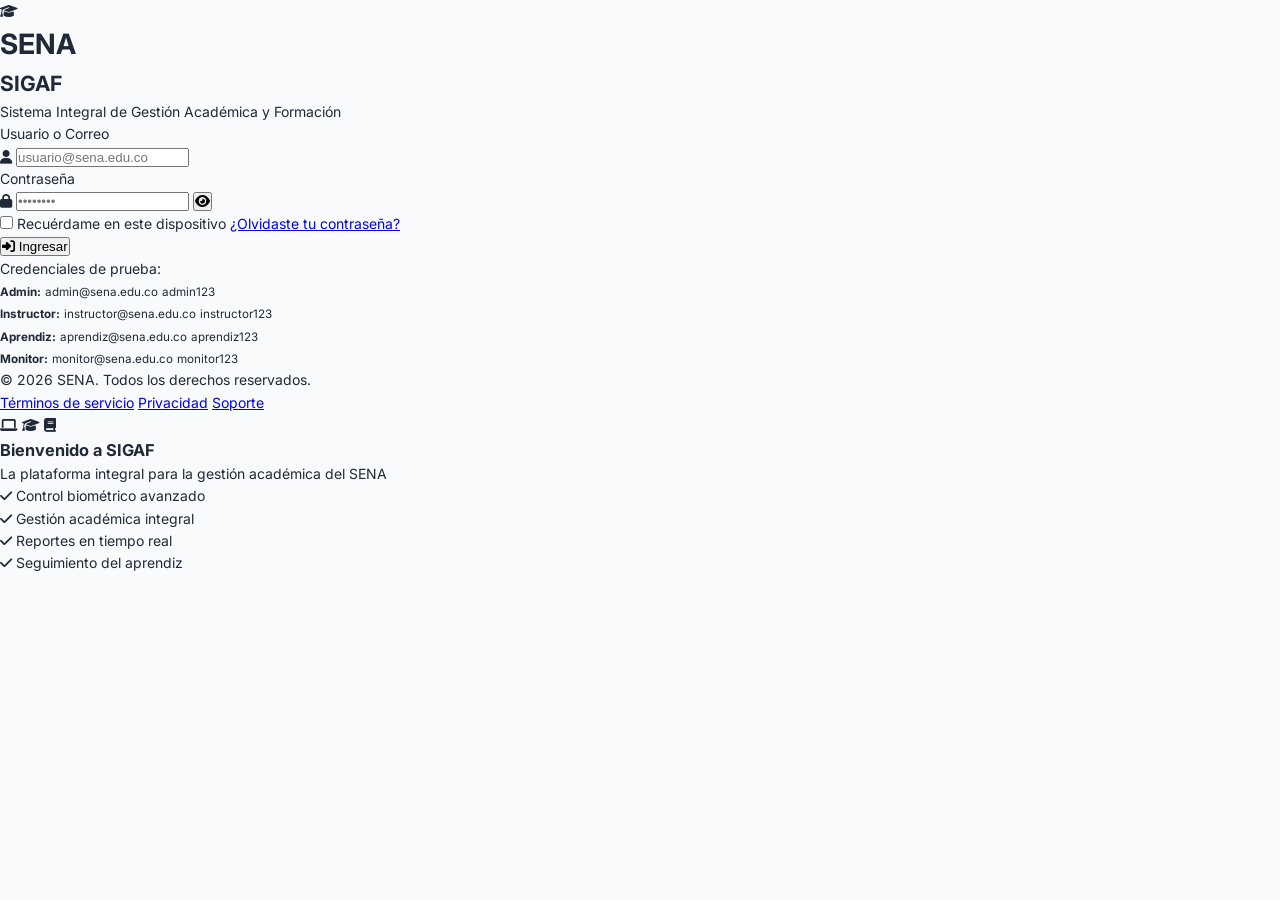
<file: index.html>
<!DOCTYPE html>
<html lang="es">
<head>
    <meta charset="UTF-8">
    <meta name="viewport" content="width=device-width, initial-scale=1.0">
    <title>SIGAF - Login</title>
    <link rel="stylesheet" href="css/variables.css">
    <link rel="stylesheet" href="css/styles.css">
    <link rel="stylesheet" href="css/responsive.css">
    <link rel="stylesheet" href="https://cdnjs.cloudflare.com/ajax/libs/font-awesome/6.4.0/css/all.min.css">
    <link href="https://fonts.googleapis.com/css2?family=Inter:wght@400;500;600;700;800&display=swap" rel="stylesheet">
</head>
<body class="login-page">
    <div class="login-container">
        <!-- Lado Izquierdo - Formulario -->
        <div class="login-form-section">
            <div class="login-content">
                <!-- Logo SENA -->
                <div class="login-header">
                    <div class="logo-sena">
                        <i class="fas fa-graduation-cap"></i>
                    </div>
                    <h1>SENA</h1>
                </div>

                <!-- Branding SIGAF -->
                <div class="sigaf-branding">
                    <h2>SIGAF</h2>
                    <p>Sistema Integral de Gestión Académica y Formación</p>
                </div>

                <!-- Formulario Login -->
                <form class="login-form" id="loginForm">
                    <div class="form-group">
                        <label for="usuario">Usuario o Correo</label>
                        <div class="input-wrapper">
                            <i class="fas fa-user"></i>
                            <input type="email" id="usuario" placeholder="usuario@sena.edu.co" required>
                        </div>
                    </div>

                    <div class="form-group">
                        <label for="password">Contraseña</label>
                        <div class="input-wrapper">
                            <i class="fas fa-lock"></i>
                            <input type="password" id="password" placeholder="••••••••" required>
                            <button type="button" class="toggle-password" onclick="togglePassword()">
                                <i class="fas fa-eye"></i>
                            </button>
                        </div>
                    </div>

                    <div class="form-options">
                        <label class="remember-me">
                            <input type="checkbox" id="remember">
                            <span>Recuérdame en este dispositivo</span>
                        </label>
                        <a href="#" class="forgot-password">¿Olvidaste tu contraseña?</a>
                    </div>

                    <button type="submit" class="btn-login">
                        <i class="fas fa-sign-in-alt"></i>
                        Ingresar
                    </button>
                </form>

                <!-- Demo Credentials -->
                <div class="demo-credentials">
                    <p>Credenciales de prueba:</p>
                    <div class="credentials-grid">
                        <div class="credential-item">
                            <small><strong>Admin:</strong></small>
                            <small>admin@sena.edu.co</small>
                            <small>admin123</small>
                        </div>
                        <div class="credential-item">
                            <small><strong>Instructor:</strong></small>
                            <small>instructor@sena.edu.co</small>
                            <small>instructor123</small>
                        </div>
                        <div class="credential-item">
                            <small><strong>Aprendiz:</strong></small>
                            <small>aprendiz@sena.edu.co</small>
                            <small>aprendiz123</small>
                        </div>
                        <div class="credential-item">
                            <small><strong>Monitor:</strong></small>
                            <small>monitor@sena.edu.co</small>
                            <small>monitor123</small>
                        </div>
                    </div>
                </div>

                <!-- Footer -->
                <div class="login-footer">
                    <p>&copy; 2026 SENA. Todos los derechos reservados.</p>
                    <div class="footer-links">
                        <a href="#">Términos de servicio</a>
                        <a href="#">Privacidad</a>
                        <a href="#">Soporte</a>
                    </div>
                </div>
            </div>
        </div>

        <!-- Lado Derecho - Imagen Destacada -->
        <div class="login-image-section">
            <div class="image-overlay"></div>
            <div class="image-content">
                <div class="image-placeholder">
                    <div class="illustration">
                        <i class="fas fa-laptop"></i>
                        <i class="fas fa-graduation-cap"></i>
                        <i class="fas fa-book"></i>
                    </div>
                </div>
                <div class="image-text">
                    <h3>Bienvenido a SIGAF</h3>
                    <p>La plataforma integral para la gestión académica del SENA</p>
                    <ul>
                        <li><i class="fas fa-check"></i> Control biométrico avanzado</li>
                        <li><i class="fas fa-check"></i> Gestión académica integral</li>
                        <li><i class="fas fa-check"></i> Reportes en tiempo real</li>
                        <li><i class="fas fa-check"></i> Seguimiento del aprendiz</li>
                    </ul>
                </div>
            </div>
        </div>
    </div>

    <script src="js/main.js"></script>
    <script>
        function togglePassword() {
            const input = document.getElementById('password');
            const button = document.querySelector('.toggle-password');
            if (input.type === 'password') {
                input.type = 'text';
                button.innerHTML = '<i class="fas fa-eye-slash"></i>';
            } else {
                input.type = 'password';
                button.innerHTML = '<i class="fas fa-eye"></i>';
            }
        }

        document.getElementById('loginForm').addEventListener('submit', function(e) {
            e.preventDefault();
            const usuario = document.getElementById('usuario').value;
            
            if (usuario.includes('admin')) {
                window.location.href = 'dashboard-admin.html';
            } else if (usuario.includes('instructor')) {
                window.location.href = 'dashboard-instructor.html';
            } else if (usuario.includes('monitor')) {
                window.location.href = 'dashboard-monitor.html';
            } else {
                window.location.href = 'dashboard-aprendiz.html';
            }
        });
    </script>
</body>
</html>
</file>
<file: css/variables.css>
:root {
    /* Colores Primarios SENA */
    --color-primary: #1E7145;
    --color-primary-light: #2A9D5D;
    --color-primary-dark: #155a35;
    
    /* Colores Secundarios */
    --color-secondary: #2C3E50;
    --color-secondary-light: #34495E;
    
    /* Colores Neutrales */
    --color-white: #FFFFFF;
    --color-black: #000000;
    --color-gray-50: #F9FAFB;
    --color-gray-100: #F3F4F6;
    --color-gray-200: #E5E7EB;
    --color-gray-300: #D1D5DB;
    --color-gray-400: #9CA3AF;
    --color-gray-500: #6B7280;
    --color-gray-600: #4B5563;
    --color-gray-700: #374151;
    --color-gray-800: #1F2937;
    --color-gray-900: #111827;
    
    /* Colores de Estado */
    --color-success: #27AE60;
    --color-warning: #F39C12;
    --color-danger: #E74C3C;
    --color-info: #3498DB;
    --color-accent: #9B59B6;
    
    /* Colores Suaves */
    --color-success-light: #D4EDDA;
    --color-warning-light: #FFF3CD;
    --color-danger-light: #F8D7DA;
    --color-info-light: #D1ECF1;
    
    /* Tipografía */
    --font-family: 'Inter', -apple-system, BlinkMacSystemFont, 'Segoe UI', sans-serif;
    --font-size-xs: 11px;
    --font-size-sm: 12px;
    --font-size-base: 14px;
    --font-size-md: 16px;
    --font-size-lg: 18px;
    --font-size-xl: 20px;
    --font-size-2xl: 24px;
    --font-size-3xl: 32px;
    --font-size-4xl: 40px;
    
    --font-weight-light: 300;
    --font-weight-normal: 400;
    --font-weight-medium: 500;
    --font-weight-semibold: 600;
    --font-weight-bold: 700;
    --font-weight-extrabold: 800;
    
    /* Espaciado */
    --spacing-xs: 4px;
    --spacing-sm: 8px;
    --spacing-md: 12px;
    --spacing-lg: 16px;
    --spacing-xl: 20px;
    --spacing-2xl: 24px;
    --spacing-3xl: 32px;
    --spacing-4xl: 40px;
    
    /* Border Radius */
    --radius-sm: 4px;
    --radius-md: 8px;
    --radius-lg: 12px;
    --radius-xl: 16px;
    --radius-2xl: 20px;
    --radius-full: 9999px;
    
    /* Sombras */
    --shadow-xs: 0 1px 2px 0 rgba(0, 0, 0, 0.05);
    --shadow-sm: 0 1px 3px 0 rgba(0, 0, 0, 0.1), 0 1px 2px 0 rgba(0, 0, 0, 0.06);
    --shadow-md: 0 4px 6px -1px rgba(0, 0, 0, 0.1), 0 2px 4px -1px rgba(0, 0, 0, 0.06);
    --shadow-lg: 0 10px 15px -3px rgba(0, 0, 0, 0.1), 0 4px 6px -2px rgba(0, 0, 0, 0.05);
    --shadow-xl: 0 20px 25px -5px rgba(0, 0, 0, 0.1), 0 10px 10px -5px rgba(0, 0, 0, 0.04);
    --shadow-2xl: 0 25px 50px -12px rgba(0, 0, 0, 0.25);
    
    /* Transiciones */
    --transition-fast: 150ms cubic-bezier(0.4, 0, 0.2, 1);
    --transition-base: 200ms cubic-bezier(0.4, 0, 0.2, 1);
    --transition-slow: 300ms cubic-bezier(0.4, 0, 0.2, 1);
    
    /* Z-index */
    --z-dropdown: 100;
    --z-modal: 1000;
    --z-notification: 1100;
    --z-tooltip: 1200;
}
</file>
<file: css/styles.css>
@import 'variables.css';

* {
    margin: 0;
    padding: 0;
    box-sizing: border-box;
}

html {
    font-size: 16px;
}

body {
    font-family: var(--font-family);
    font-size: var(--font-size-base);
    color: var(--color-gray-800);
    background-color: var(--color-gray-50);
    line-height: 1.6;
    overflow-x: hidden;
}

/* ============================================
   APP LAYOUT
   ============================================ */

.app-container {
    display: grid;
    grid-template-columns: 260px 1fr;
    min-height: 100vh;
    background: var(--color-gray-50);
}

/* SIDEBAR */
.sidebar {
    background: var(--color-white);
    border-right: 1px solid var(--color-gray-200);
    display: flex;
    flex-direction: column;
    padding: var(--spacing-2xl) var(--spacing-lg);
    position: fixed;
    left: 0;
    top: 0;
    width: 260px;
    height: 100vh;
    overflow-y: auto;
    box-shadow: var(--shadow-sm);
}

.sidebar-header {
    margin-bottom: var(--spacing-3xl);
    padding-bottom: var(--spacing-lg);
    border-bottom: 1px solid var(--color-gray-200);
}

.logo {
    display: flex;
    align-items: center;
    gap: var(--spacing-md);
}

.logo i {
    font-size: 28px;
    color: var(--color-primary);
}

.logo h2 {
    font-size: var(--font-size-xl);
    color: var(--color-primary);
    font-weight: var(--font-weight-bold);
}

.sidebar-nav ul {
    list-style: none;
    display: flex;
    flex-direction: column;
    gap: var(--spacing-md);
    flex: 1;
}

.nav-item {
    display: flex;
    align-items: center;
    gap: var(--spacing-md);
    padding: var(--spacing-md) var(--spacing-lg);
    color: var(--color-gray-600);
    text-decoration: none;
    border-radius: var(--radius-md);
    transition: var(--transition-base);
    font-size: var(--font-size-sm);
}

.nav-item:hover {
    background: var(--color-gray-50);
    color: var(--color-primary);
}

.nav-item.active {
    background: linear-gradient(135deg, var(--color-primary), var(--color-primary-light));
    color: var(--color-white);
}

.nav-item i {
    min-width: 20px;
}

.sidebar-footer {
    padding-top: var(--spacing-lg);
    border-top: 1px solid var(--color-gray-200);
}

/* MAIN CONTENT */
.main-content {
    margin-left: 260px;
    display: flex;
    flex-direction: column;
}

/* TOP BAR */
.top-bar {
    background: var(--color-white);
    border-bottom: 1px solid var(--color-gray-200);
    padding: var(--spacing-lg) var(--spacing-2xl);
    display: flex;
    justify-content: space-between;
    align-items: center;
    box-shadow: var(--shadow-xs);
    sticky: 0;
    top: 0;
    z-index: 50;
}

.top-bar-left {
    flex: 1;
}

.search-input {
    width: 100%;
    max-width: 400px;
    padding: var(--spacing-md) var(--spacing-lg);
    border: 1px solid var(--color-gray-200);
    border-radius: var(--radius-lg);
    background: var(--color-gray-50);
    font-family: var(--font-family);
    transition: var(--transition-base);
}

.search-input:focus {
    outline: none;
    border-color: var(--color-primary);
    background: var(--color-white);
    box-shadow: 0 0 0 3px rgba(30, 113, 69, 0.1);
}

.top-bar-right {
    display: flex;
    align-items: center;
    gap: var(--spacing-xl);
}

.notification-btn {
    position: relative;
    background: none;
    border: none;
    font-size: 20px;
    color: var(--color-gray-600);
    cursor: pointer;
    transition: var(--transition-fast);
}

.notification-btn:hover {
    color: var(--color-primary);
}

.badge-dot {
    position: absolute;
    top: -8px;
    right: -8px;
    background: var(--color-danger);
    color: var(--color-white);
    border-radius: var(--radius-full);
    width: 20px;
    height: 20px;
    display: flex;
    align-items: center;
    justify-content: center;
    font-size: var(--font-size-xs);
    font-weight: var(--font-weight-bold);
}

.user-profile {
    display: flex;
    align-items: center;
    gap: var(--spacing-md);
    padding-left: var(--spacing-lg);
    border-left: 1px solid var(--color-gray-200);
}

.user-profile img {
    width: 40px;
    height: 40px;
    border-radius: var(--radius-full);
}

.user-info p {
    font-weight: var(--font-weight-medium);
    color: var(--color-gray-800);
    font-size: var(--font-size-sm);
}

.user-info small {
    color: var(--color-gray-500);
    display: block;
}

/* BREADCRUMB */
.breadcrumb {
    padding: var(--spacing-lg) var(--spacing-2xl);
    font-size: var(--font-size-sm);
    color: var(--color-gray-500);
    display: flex;
    align-items: center;
    gap: var(--spacing-md);
}

.breadcrumb a {
    color: var(--color-primary);
    text-decoration: none;
    transition: var(--transition-fast);
}

.breadcrumb a:hover {
    text-decoration: underline;
}

/* PAGE HEADER */
.page-header {
    padding: 0 var(--spacing-2xl) var(--spacing-2xl);
}

.page-header h1 {
    font-size: var(--font-size-3xl);
    color: var(--color-gray-900);
    margin-bottom: var(--spacing-md);
    display: flex;
    align-items: center;
    gap: var(--spacing-md);
}

.page-header p {
    color: var(--color-gray-600);
}

/* CONTENT AREA */
.content-area {
    padding: var(--spacing-2xl);
    flex: 1;
    overflow-y: auto;
}

/* KPI GRID */
.kpi-grid {
    display: grid;
    grid-template-columns: repeat(auto-fit, minmax(280px, 1fr));
    gap: var(--spacing-lg);
    margin-bottom: var(--spacing-3xl);
}

.kpi-card {
    background: var(--color-white);
    border-radius: var(--radius-lg);
    padding: var(--spacing-lg);
    border: 1px solid var(--color-gray-200);
    display: flex;
    gap: var(--spacing-lg);
    align-items: flex-start;
    transition: var(--transition-base);
    box-shadow: var(--shadow-sm);
}

.kpi-card:hover {
    box-shadow: var(--shadow-md);
    border-color: var(--color-primary);
    transform: translateY(-2px);
}

.kpi-icon {
    width: 60px;
    height: 60px;
    border-radius: var(--radius-lg);
    display: flex;
    align-items: center;
    justify-content: center;
    color: var(--color-white);
    font-size: 28px;
    flex-shrink: 0;
}

.kpi-content h3 {
    font-size: var(--font-size-2xl);
    color: var(--color-gray-900);
    margin-bottom: var(--spacing-xs);
    font-weight: var(--font-weight-bold);
}

.kpi-content p {
    font-size: var(--font-size-sm);
    color: var(--color-gray-600);
    margin-bottom: var(--spacing-sm);
}

.trend {
    font-size: var(--font-size-xs);
    font-weight: var(--font-weight-medium);
}

.trend.up {
    color: var(--color-success);
}

.trend.down {
    color: var(--color-danger);
}

/* CHARTS SECTION */
.charts-section {
    display: grid;
    grid-template-columns: repeat(auto-fit, minmax(400px, 1fr));
    gap: var(--spacing-lg);
    margin-bottom: var(--spacing-3xl);
}

.chart-card {
    background: var(--color-white);
    border-radius: var(--radius-lg);
    padding: var(--spacing-lg);
    border: 1px solid var(--color-gray-200);
    box-shadow: var(--shadow-sm);
}

.card-header {
    display: flex;
    justify-content: space-between;
    align-items: center;
    margin-bottom: var(--spacing-lg);
    padding-bottom: var(--spacing-lg);
    border-bottom: 1px solid var(--color-gray-200);
}

.card-header h3 {
    font-size: var(--font-size-lg);
    font-weight: var(--font-weight-semibold);
    color: var(--color-gray-900);
}

.card-header a {
    color: var(--color-primary);
    font-size: var(--font-size-sm);
    text-decoration: none;
    transition: var(--transition-fast);
}

.card-header a:hover {
    text-decoration: underline;
}

.chart-filters select {
    padding: var(--spacing-sm) var(--spacing-md);
    border: 1px solid var(--color-gray-200);
    border-radius: var(--radius-md);
    background: var(--color-gray-50);
    font-family: var(--font-family);
    cursor: pointer;
    transition: var(--transition-fast);
}

.chart-filters select:focus {
    outline: none;
    border-color: var(--color-primary);
}

/* ACTIVITY SECTION */
.activity-section {
    margin-bottom: var(--spacing-2xl);
}

.activity-card {
    background: var(--color-white);
    border-radius: var(--radius-lg);
    padding: var(--spacing-lg);
    border: 1px solid var(--color-gray-200);
    box-shadow: var(--shadow-sm);
}

.activity-list {
    display: flex;
    flex-direction: column;
    gap: var(--spacing-lg);
}

.activity-item {
    display: flex;
    gap: var(--spacing-lg);
    padding: var(--spacing-lg);
    border-radius: var(--radius-md);
    background: var(--color-gray-50);
    transition: var(--transition-base);
}

.activity-item:hover {
    background: var(--color-gray-100);
}

.activity-icon {
    width: 45px;
    height: 45px;
    border-radius: var(--radius-md);
    display: flex;
    align-items: center;
    justify-content: center;
    background: linear-gradient(135deg, var(--color-primary), var(--color-primary-light));
    color: var(--color-white);
    flex-shrink: 0;
}

.activity-content p {
    font-weight: var(--font-weight-medium);
    color: var(--color-gray-900);
    margin-bottom: var(--spacing-xs);
}

.activity-content small {
    display: block;
    color: var(--color-gray-600);
    margin-bottom: var(--spacing-xs);
}

.time {
    display: block;
    font-size: var(--font-size-xs);
    color: var(--color-gray-500);
}

/* TABLE */
.table-container {
    background: var(--color-white);
    border-radius: var(--radius-lg);
    border: 1px solid var(--color-gray-200);
    overflow: hidden;
    box-shadow: var(--shadow-sm);
}

.table-header {
    padding: var(--spacing-lg) var(--spacing-2xl);
    border-bottom: 1px solid var(--color-gray-200);
    display: flex;
    justify-content: space-between;
    align-items: center;
}

.table-header h3 {
    font-size: var(--font-size-lg);
    font-weight: var(--font-weight-semibold);
    color: var(--color-gray-900);
}

.table-filters {
    display: flex;
    gap: var(--spacing-md);
}

.table-filters select, .table-filters input {
    padding: var(--spacing-sm) var(--spacing-md);
    border: 1px solid var(--color-gray-200);
    border-radius: var(--radius-md);
    background: var(--color-gray-50);
    font-family: var(--font-family);
    cursor: pointer;
}

.table-wrapper {
    overflow-x: auto;
}

.table {
    width: 100%;
    border-collapse: collapse;
}

.table thead {
    background: var(--color-gray-50);
    border-bottom: 2px solid var(--color-gray-200);
}

.table th {
    padding: var(--spacing-md) var(--spacing-lg);
    text-align: left;
    font-weight: var(--font-weight-semibold);
    color: var(--color-gray-700);
    font-size: var(--font-size-sm);
    text-transform: uppercase;
    letter-spacing: 0.5px;
}

.table td {
    padding: var(--spacing-lg);
    border-bottom: 1px solid var(--color-gray-200);
}

.table tbody tr:hover {
    background: var(--color-gray-50);
}

.table tbody tr:last-child td {
    border-bottom: none;
}

/* BADGE */
.badge {
    display: inline-flex;
    align-items: center;
    gap: var(--spacing-xs);
    padding: var(--spacing-xs) var(--spacing-md);
    border-radius: var(--radius-full);
    font-size: var(--font-size-xs);
    font-weight: var(--font-weight-semibold);
    text-transform: uppercase;
    letter-spacing: 0.5px;
}

.badge-success {
    background: var(--color-success-light);
    color: var(--color-success);
}

.badge-warning {
    background: var(--color-warning-light);
    color: #d68910;
}

.badge-danger {
    background: var(--color-danger-light);
    color: var(--color-danger);
}

.badge-info {
    background: var(--color-info-light);
    color: var(--color-info);
}

/* BUTTONS */
.btn {
    display: inline-flex;
    align-items: center;
    justify-content: center;
    gap: var(--spacing-sm);
    padding: var(--spacing-md) var(--spacing-lg);
    border: none;
    border-radius: var(--radius-md);
    font-family: var(--font-family);
    font-size: var(--font-size-base);
    font-weight: var(--font-weight-medium);
    cursor: pointer;
    transition: var(--transition-base);
    text-decoration: none;
}

.btn-primary {
    background: linear-gradient(135deg, var(--color-primary), var(--color-primary-light));
    color: var(--color-white);
    box-shadow: var(--shadow-md);
}

.btn-primary:hover {
    transform: translateY(-2px);
    box-shadow: var(--shadow-lg);
}

.btn-secondary {
    background: var(--color-gray-200);
    color: var(--color-gray-800);
}

.btn-secondary:hover {
    background: var(--color-gray-300);
}

.btn-danger {
    background: var(--color-danger);
    color: var(--color-white);
}

.btn-danger:hover {
    background: #c0392b;
}

.btn-sm {
    padding: var(--spacing-sm) var(--spacing-md);
    font-size: var(--font-size-sm);
}

.btn-lg {
    padding: var(--spacing-lg) var(--spacing-2xl);
    font-size: var(--font-size-lg);
}

/* MODAL */
.modal {
    display: none;
    position: fixed;
    top: 0;
    left: 0;
    right: 0;
    bottom: 0;
    background: rgba(0, 0, 0, 0.5);
    z-index: var(--z-modal);
    align-items: center;
    justify-content: center;
}

.modal.show {
    display: flex;
}

.modal-content {
    background: var(--color-white);
    border-radius: var(--radius-lg);
    padding: var(--spacing-2xl);
    max-width: 500px;
    width: 90%;
    box-shadow: var(--shadow-2xl);
}

/* SCROLL */
::-webkit-scrollbar {
    width: 8px;
    height: 8px;
}

::-webkit-scrollbar-track {
    background: var(--color-gray-100);
}

::-webkit-scrollbar-thumb {
    background: var(--color-gray-300);
    border-radius: var(--radius-full);
}

::-webkit-scrollbar-thumb:hover {
    background: var(--color-gray-400);
}
</file>
<file: css/responsive.css>
/* Tablets */
@media (max-width: 1024px) {
    .login-container {
        grid-template-columns: 1fr;
        height: auto;
        max-width: 100%;
        border-radius: 0;
    }

    .login-form-section {
        padding: var(--spacing-2xl);
    }

    .login-image-section {
        min-height: 300px;
        padding: var(--spacing-2xl);
    }
}

/* Mobile */
@media (max-width: 768px) {
    .login-form-section {
        padding: var(--spacing-2xl) var(--spacing-lg);
    }

    .login-content {
        max-width: 100%;
    }

    .login-header {
        flex-direction: column;
        text-align: center;
    }

    .logo-sena {
        width: 50px;
        height: 50px;
        font-size: 24px;
    }

    .login-header h1 {
        font-size: var(--font-size-2xl);
    }

    .sigaf-branding h2 {
        font-size: var(--font-size-xl);
    }

    .demo-credentials {
        margin-bottom: var(--spacing-xl);
    }

    .credentials-grid {
        grid-template-columns: 1fr;
    }

    .image-text ul {
        text-align: center;
    }

    .image-text li {
        justify-content: center;
    }
}

/* Small Mobile */
@media (max-width: 480px) {
    html {
        font-size: 14px;
    }

    .login-form-section {
        padding: var(--spacing-xl);
    }

    .login-header {
        margin-bottom: var(--spacing-2xl);
    }

    .sigaf-branding {
        margin-bottom: var(--spacing-2xl);
    }

    .illustration {
        font-size: 48px;
        gap: var(--spacing-md);
    }

    .image-text h3 {
        font-size: var(--font-size-lg);
    }
}
</file>
